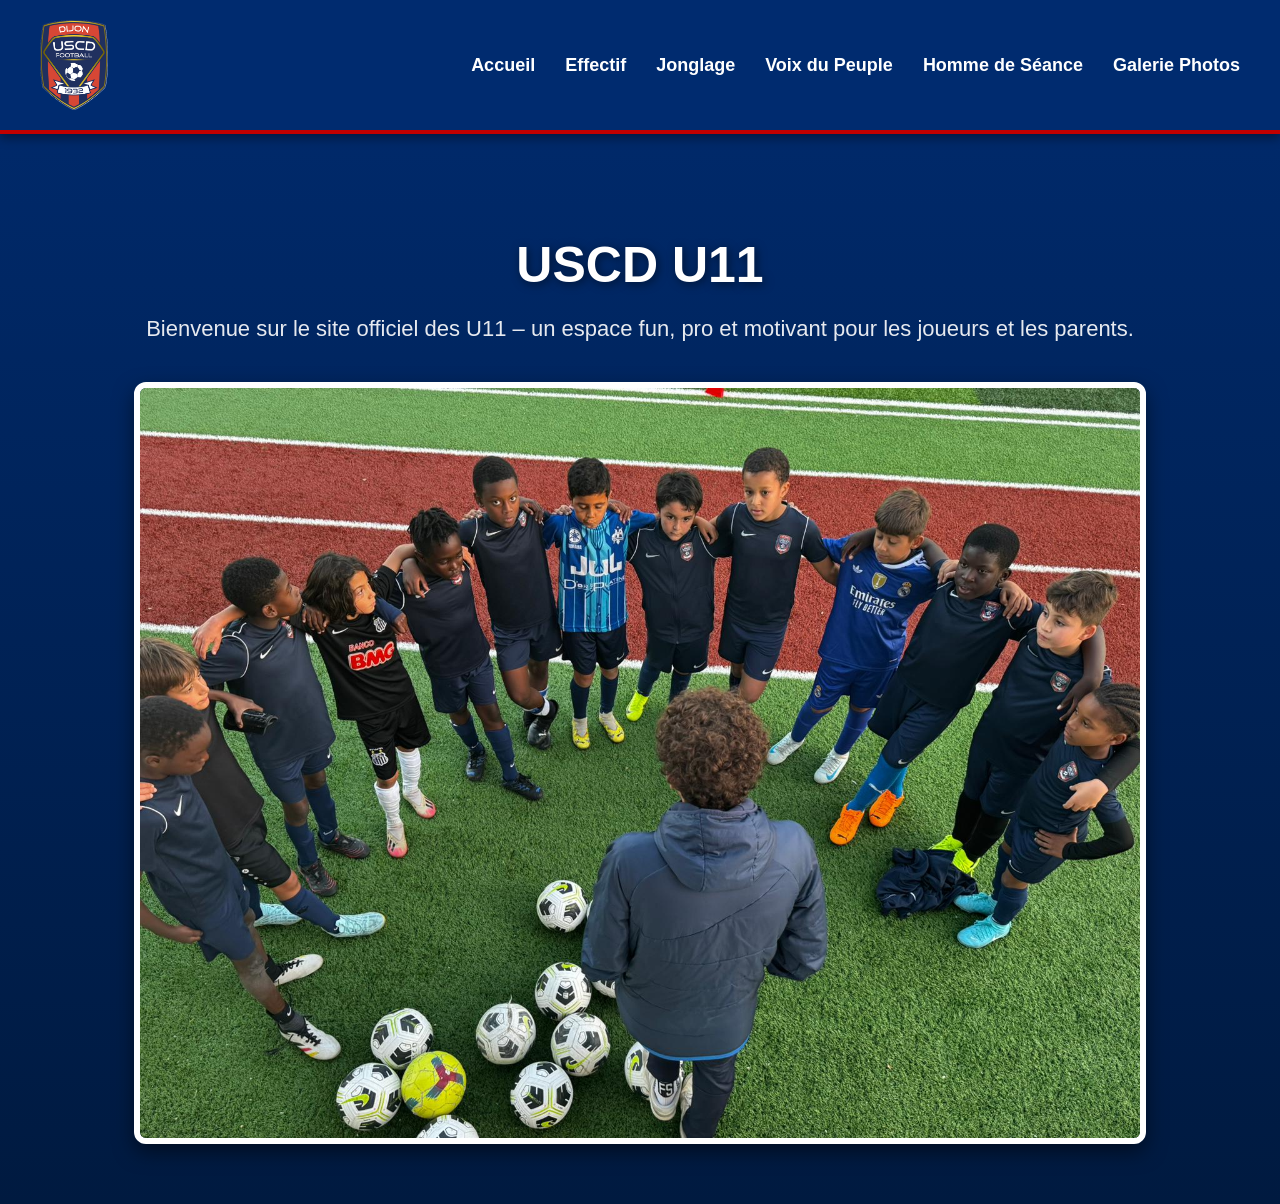
<file: index.html>
<!DOCTYPE html>
<html lang="fr">
<head>
    <meta charset="UTF-8">
    <title>USCD U11 – Accueil</title>
    <style>
        body {
            margin: 0;
            font-family: 'Poppins', Arial, sans-serif;
            background: linear-gradient(180deg, #002B6F 0%, #001A40 100%);
            color: white;
        }

        /* HEADER */
        header {
            background-color: #002B6F;
            padding: 20px 40px;
            display: flex;
            align-items: center;
            justify-content: space-between;
            border-bottom: 4px solid #C00000;
            box-shadow: 0 4px 10px rgba(0,0,0,0.4);
            position: sticky;
            top: 0;
            z-index: 100;
        }

        header img {
            height: 90px;
        }

        /* MENU */
        nav ul {
            list-style: none;
            display: flex;
            gap: 30px;
        }

        nav ul li a {
            color: white;
            text-decoration: none;
            font-size: 18px;
            font-weight: 600;
            transition: 0.3s;
        }

        nav ul li a:hover {
            color: #C00000;
            transform: scale(1.1);
        }

        /* HERO SECTION */
        .hero {
            text-align: center;
            padding: 60px 20px;
            animation: fadeIn 1.5s ease-in-out;
        }

        .hero h1 {
            font-size: 50px;
            font-weight: 700;
            margin-bottom: 10px;
            text-shadow: 2px 2px 10px rgba(0,0,0,0.5);
        }

        .hero p {
            font-size: 22px;
            margin-bottom: 40px;
            opacity: 0.9;
        }

        /* PHOTO D'ÉQUIPE */
        .team-photo {
            display: flex;
            justify-content: center;
            margin-top: 20px;
        }

        .team-photo img {
            width: 85%;
            max-width: 1000px;
            border: 6px solid white;
            border-radius: 12px;
            box-shadow: 0 8px 20px rgba(0,0,0,0.5);
            transition: 0.4s;
        }

        .team-photo img:hover {
            transform: scale(1.02);
        }

        /* ANIMATION */
        @keyframes fadeIn {
            from { opacity: 0; transform: translateY(20px); }
            to { opacity: 1; transform: translateY(0); }
        }
    </style>
</head>

<body>

    <!-- HEADER -->
    <header>
        <img src="logo.png" alt="Logo USCD">
        <nav>
            <ul>
                <li><a href="index.html">Accueil</a></li>
                <li><a href="effectif.html">Effectif</a></li>
                <li><a href="jonglage.html">Jonglage</a></li>
                <li><a href="voixdupeuple.html">Voix du Peuple</a></li>
                <li><a href="hommedeseance.html">Homme de Séance</a></li>
                <li><a href="galerie.html">Galerie Photos</a></li>
            </ul>
        </nav>
    </header>

    <!-- SECTION ACCUEIL -->
    <section class="hero">
        <h1>USCD U11</h1>
        <p>Bienvenue sur le site officiel des U11 – un espace fun, pro et motivant pour les joueurs et les parents.</p>

        <div class="team-photo">
            <img src="/U10ARCDECERCLE.JPG" alt="Photo de l'équipe U11">
        </div>
    </section>

</body>
</html>
</file>
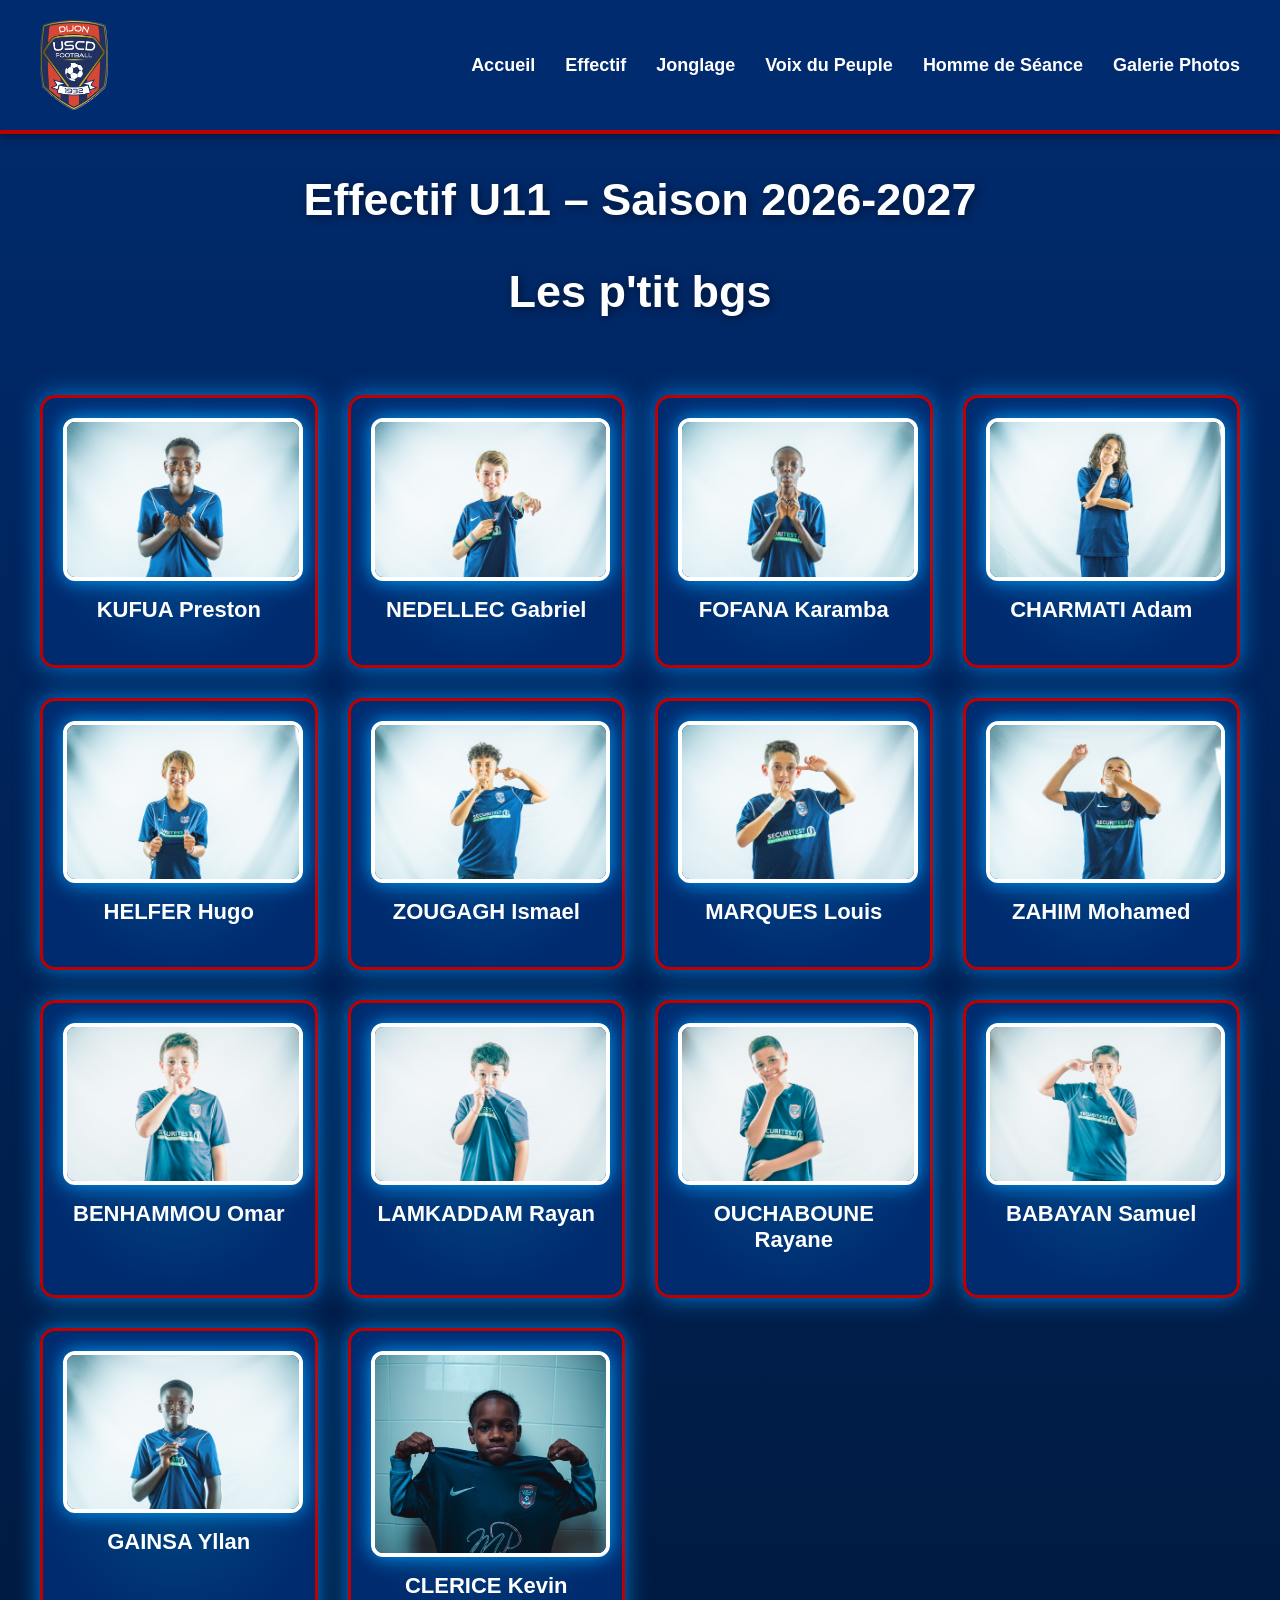
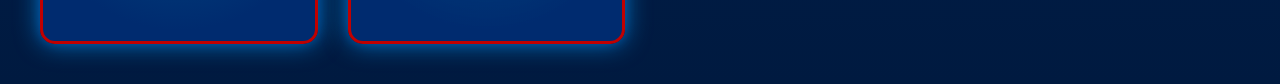
<file: effectif.html>
<!DOCTYPE html>
<html lang="fr">
<head>
    <meta charset="UTF-8">
    <title>USCD U11 – Effectif</title>
    <style>
        body {
            margin: 0;
            font-family: 'Poppins', Arial, sans-serif;
            background: linear-gradient(180deg, #002B6F 0%, #001A40 100%);
            color: white;
        }

        /* HEADER */
        header {
            background-color: #002B6F;
            padding: 20px 40px;
            display: flex;
            align-items: center;
            justify-content: space-between;
            border-bottom: 4px solid #C00000;
            box-shadow: 0 4px 10px rgba(0,0,0,0.4);
        }

        header img {
            height: 90px;
        }

        nav ul {
            list-style: none;
            display: flex;
            gap: 30px;
        }

        nav ul li a {
            color: white;
            text-decoration: none;
            font-size: 18px;
            font-weight: 600;
            transition: 0.3s;
        }

        nav ul li a:hover {
            color: #C00000;
            transform: scale(1.1);
        }

        /* TITRE */
        h1 {
            text-align: center;
            margin-top: 40px;
            font-size: 45px;
            text-shadow: 2px 2px 10px rgba(0,0,0,0.5);
        }
        h2 {
            text-align: center;
            margin-top: 40px;
            font-size: 45px;
            text-shadow: 2px 2px 10px rgba(0,0,0,0.5);
        }

        /* GRILLE DES JOUEURS */
        .players-grid {
            display: grid;
            grid-template-columns: repeat(auto-fit, minmax(220px, 1fr));
            gap: 30px;
            padding: 40px;
            max-width: 1400px;
            margin: auto;
        }

        /* CARTE JOUEUR */
        .player-card {
    background: radial-gradient(circle at center, #00A2FF55 0%, #002B6F 70%);
    border: 3px solid #C00000;
    border-radius: 15px;
    padding: 20px;
    text-align: center;
    box-shadow: 0 0 25px #00A2FFAA, 0 0 10px #002B6F;
    transition: 0.3s;
}

.player-card:hover {
    transform: translateY(-10px);
    box-shadow: 0 0 35px #00A2FF, 0 0 15px #C00000;
}

.player-card img {
    width: 100%;
    height: auto; /* photo entière */
    border-radius: 12px;
    border: 4px solid white;
    box-shadow: 0 0 20px #00A2FF;
}


        .player-card h3 {
            margin-top: 12px;
            font-size: 22px;
            font-weight: 700;
            color: white;
        }
    </style>
</head>

<body>

    <!-- HEADER -->
    <header>
        <img src="logo.png" alt="Logo USCD">
        <nav>
            <ul>
                <li><a href="index.html">Accueil</a></li>
                <li><a href="effectif.html">Effectif</a></li>
                <li><a href="jonglage.html">Jonglage</a></li>
                <li><a href="voixdupeuple.html">Voix du Peuple</a></li>
                <li><a href="hommedeseance.html">Homme de Séance</a></li>
                <li><a href="galerie.html">Galerie Photos</a></li>
            </ul>
        </nav>
    </header>

    <!-- TITRE -->
    <h1>Effectif U11 – Saison 2026-2027</h1>
    <h2>Les p'tit bgs</h2>
    <!-- GRILLE DES JOUEURS -->
    <div class="players-grid">

        <!-- Exemple de joueur -->
        <div class="player-card">
            <img src="/preston.jpg" alt="Joueur 1">
            <h3>KUFUA Preston</h3>
        </div>

        <div class="player-card">
            <img src="/gabriel.jpg" alt="Joueur 2">
            <h3>NEDELLEC Gabriel</h3>
        </div>

        <div class="player-card">
            <img src="/karamba.jpg" alt="Joueur 3">
            <h3>FOFANA Karamba</h3>
        </div>

        <div class="player-card">
            <img src="/adam.jpg" alt="Joueur 1">
            <h3>CHARMATI Adam</h3>
        </div>

        <div class="player-card">
            <img src="/hugo.jpg" alt="Joueur 2">
            <h3>HELFER Hugo</h3>
        </div>

        <div class="player-card">
            <img src="/isma.jpg" alt="Joueur 3">
            <h3>ZOUGAGH Ismael</h3>
        </div>

        <div class="player-card">
            <img src="/louis.jpg" alt="Joueur 1">
            <h3>MARQUES Louis</h3>
        </div>

        <div class="player-card">
            <img src="/mohamed.jpg" alt="Joueur 2">
            <h3>ZAHIM Mohamed</h3>
        </div>

        <div class="player-card">
            <img src="/omar.jpg" alt="Joueur 3">
            <h3>BENHAMMOU Omar</h3>
        </div>
        <div class="player-card">
            <img src="/rayan.jpg" alt="Joueur 1">
            <h3>LAMKADDAM Rayan</h3>
        </div>

        <div class="player-card">
            <img src="/rayane.jpg" alt="Joueur 2">
            <h3>OUCHABOUNE Rayane</h3>
        </div>

        <div class="player-card">
            <img src="/samuel.jpg" alt="Joueur 3">
            <h3>BABAYAN Samuel</h3>
        </div>

        <div class="player-card">
            <img src="/yllan.jpg" alt="Joueur 2">
            <h3>GAINSA Yllan</h3>
        </div>

        <div class="player-card">
            <img src="/keke.jpg" alt="Joueur 3">
            <h3>CLERICE Kevin</h3>
        </div>
        
    
        </div>


        <!-- Tu pourras dupliquer autant de cartes que tu veux -->

    </div>

</body>
</html>
</file>
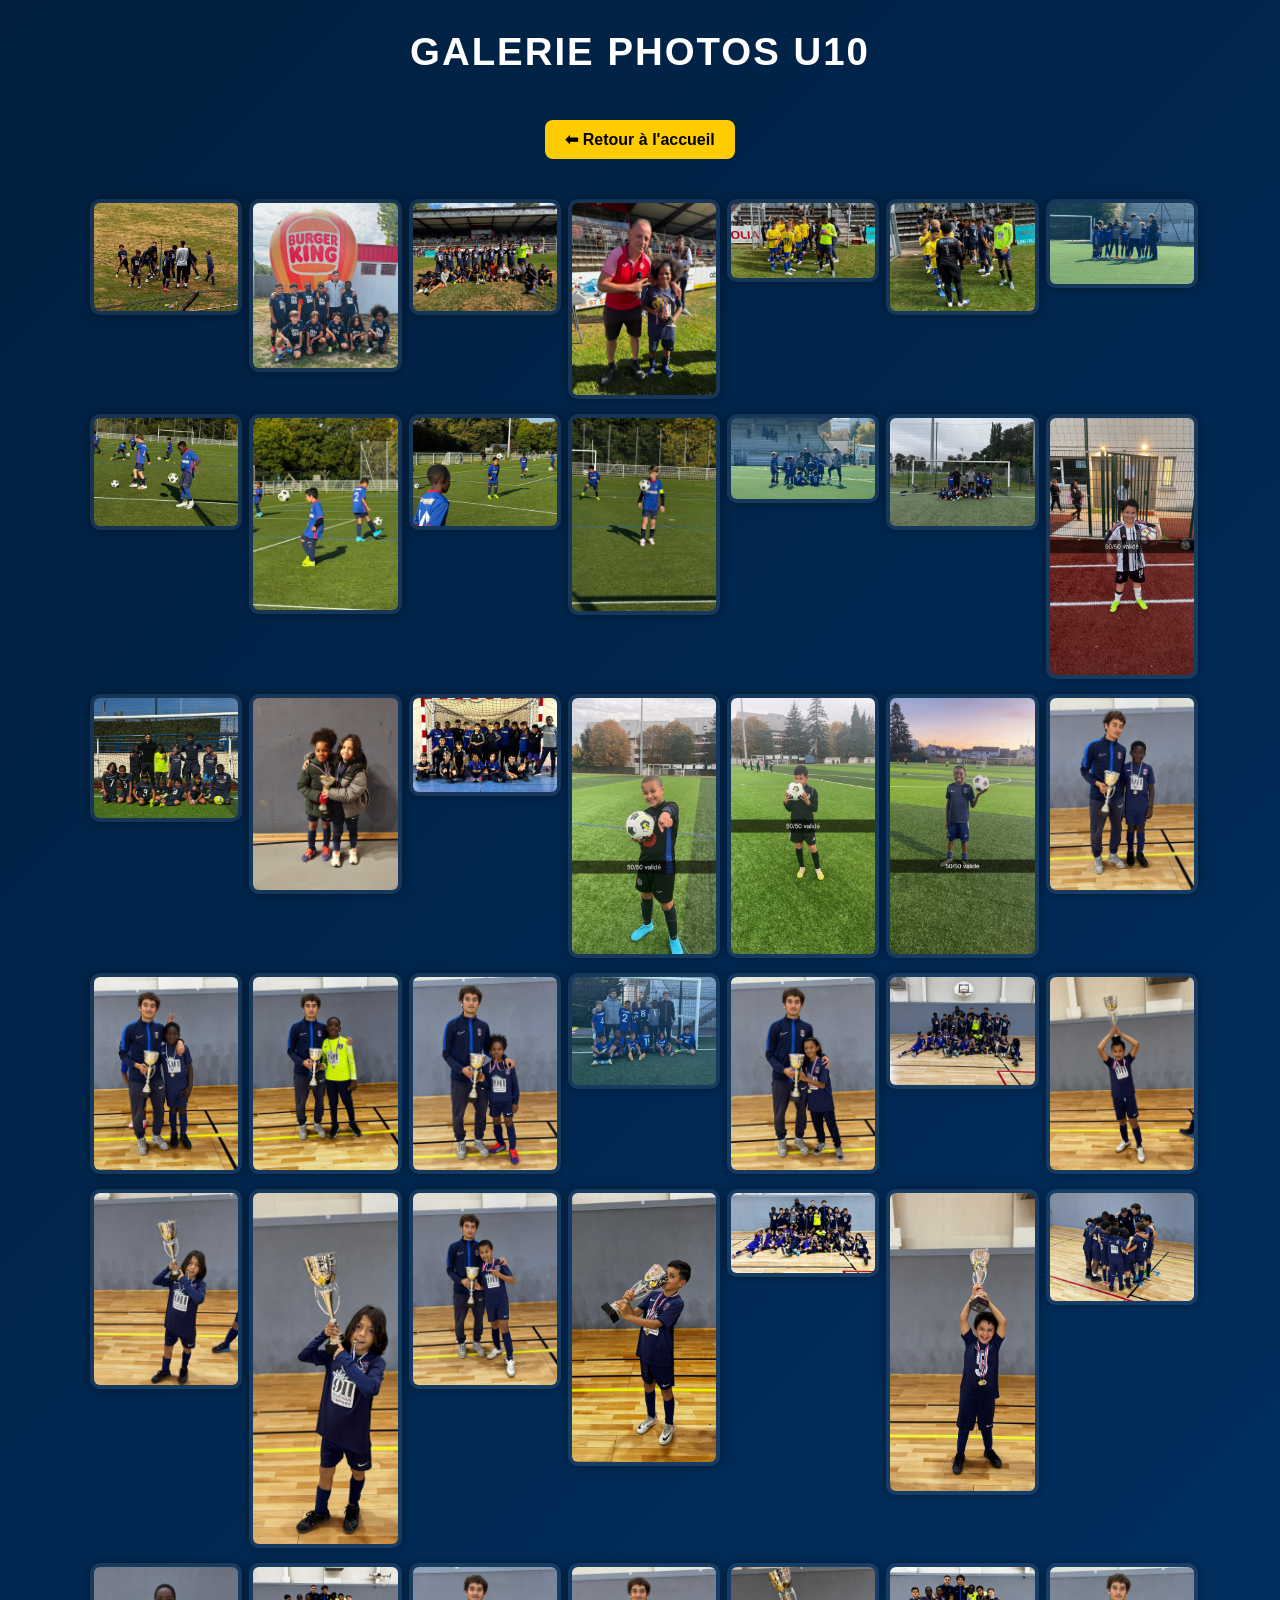
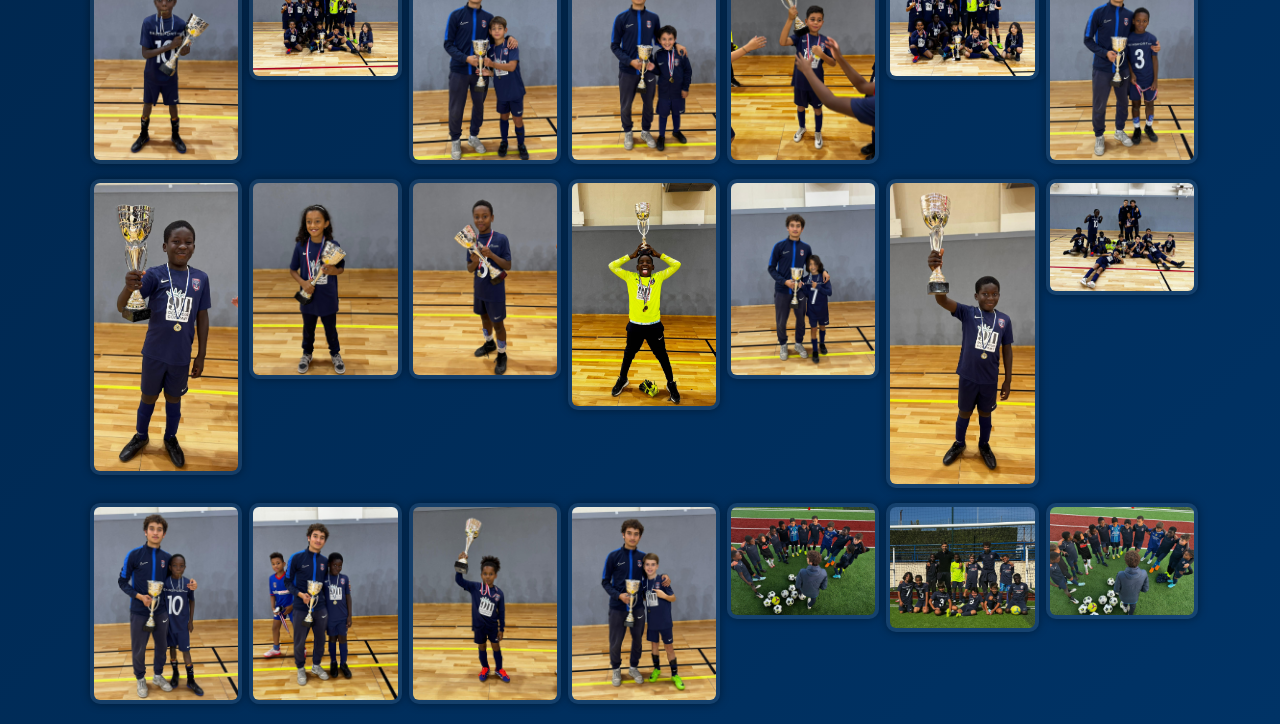
<file: galerie.html>
<!DOCTYPE html>
<html lang="fr">
<head>
    <meta charset="UTF-8">
    <meta name="viewport" content="width=device-width, initial-scale=1.0">
    <title>USCD U11 - Galerie Photos</title>
    <link rel="stylesheet" href="galerie.css">
</head>

<body>

    <h1>Galerie Photos U10</h1>
    <a class="retour" href="index.html">⬅ Retour à l'accueil</a>

    <div class="gallery">
        <img src="u11A.jpeg" alt="Photo 1">
        <img src="U11B.jpeg" alt="Photo 1">
        <img src="U11C.jpeg" alt="Photo 1">
        <img src="U11D.jpeg" alt="Photo 1">
        <img src="U11E.jpeg" alt="Photo 1">
        <img src="U11F.jpeg" alt="Photo 1">
        <img src="photo1.jpeg" alt="Photo 1">
        <img src="photo2.jpeg" alt="Photo 2">
        <img src="photo3.jpeg" alt="Match à domicile">
        <img src="photo4.jpeg" alt="Tournoi de Noël">
        <img src="photo5.jpeg" alt="Photo 1">
        <img src="photo6.jpeg" alt="Photo 2">
        <img src="photo7.jpeg" alt="Match à domicile">
        <img src="photo8.jpeg" alt="Tournoi de Noël">
        <img src="photo9.jpeg" alt="Photo 1">
        <img src="photo10.jpeg" alt="Photo 2">
        <img src="photo11.jpeg" alt="Match à domicile">
        <img src="photo12.jpeg" alt="Tournoi de Noël">
        <img src="photo13.jpeg" alt="Photo 1">
        <img src="photo14.jpeg" alt="Photo 2">
        <img src="photo15.jpeg" alt="Match à domicile">
        <img src="photo16.jpeg" alt="Tournoi de Noël">
        <img src="photo17.jpeg" alt="Photo 1">
        <img src="photo18.jpeg" alt="Photo 2">
        <img src="photo19.jpeg" alt="Match à domicile">
        <img src="photo20.jpeg" alt="Tournoi de Noël">
        <img src="photo21.jpeg" alt="Photo 1">
        <img src="photo22.jpeg" alt="Photo 2">
        <img src="photo23.jpeg" alt="Match à domicile">
        <img src="photo24.jpeg" alt="Tournoi de Noël">
        <img src="photo25.jpeg" alt="Photo 1">
        <img src="photo26.jpeg" alt="Photo 2">
        <img src="photo27.jpeg" alt="Match à domicile">
        <img src="photo28.jpeg" alt="Tournoi de Noël">
        <img src="photo29.jpeg" alt="Photo 1">
        <img src="photo30.jpeg" alt="Photo 2">
        <img src="photo31.jpeg" alt="Match à domicile">
        <img src="photo32.jpeg" alt="Tournoi de Noël">
        <img src="photo33.jpeg" alt="Photo 1">
        <img src="photo34.jpeg" alt="Photo 2">
        <img src="photo35.jpeg" alt="Match à domicile">
        <img src="photo36.jpeg" alt="Tournoi de Noël">
        <img src="photo37.jpeg" alt="Photo 1">
        <img src="photo38.jpeg" alt="Photo 2">
        <img src="photo39.jpeg" alt="Match à domicile">
        <img src="photo40.jpeg" alt="Tournoi de Noël">
        <img src="photo41.jpeg" alt="Photo 1">
        <img src="photo42.jpeg" alt="Photo 2">
        <img src="photo43.jpeg" alt="Match à domicile">
        <img src="photo44.jpeg" alt="Tournoi de Noël">
        <img src="photo45.jpeg" alt="Photo 1">
        <img src="photo46.jpeg" alt="Photo 2">
        <img src="photo47.jpeg" alt="Match à domicile">
        <img src="photo48.jpeg" alt="Tournoi de Noël">
        <img src="photo49.jpeg" alt="Match à domicile">
        <img src="photo50.jpeg" alt="Tournoi de Noël">

        <!-- Ajoute ici toutes tes photos -->
    </div>

</body>
</html>
</file>
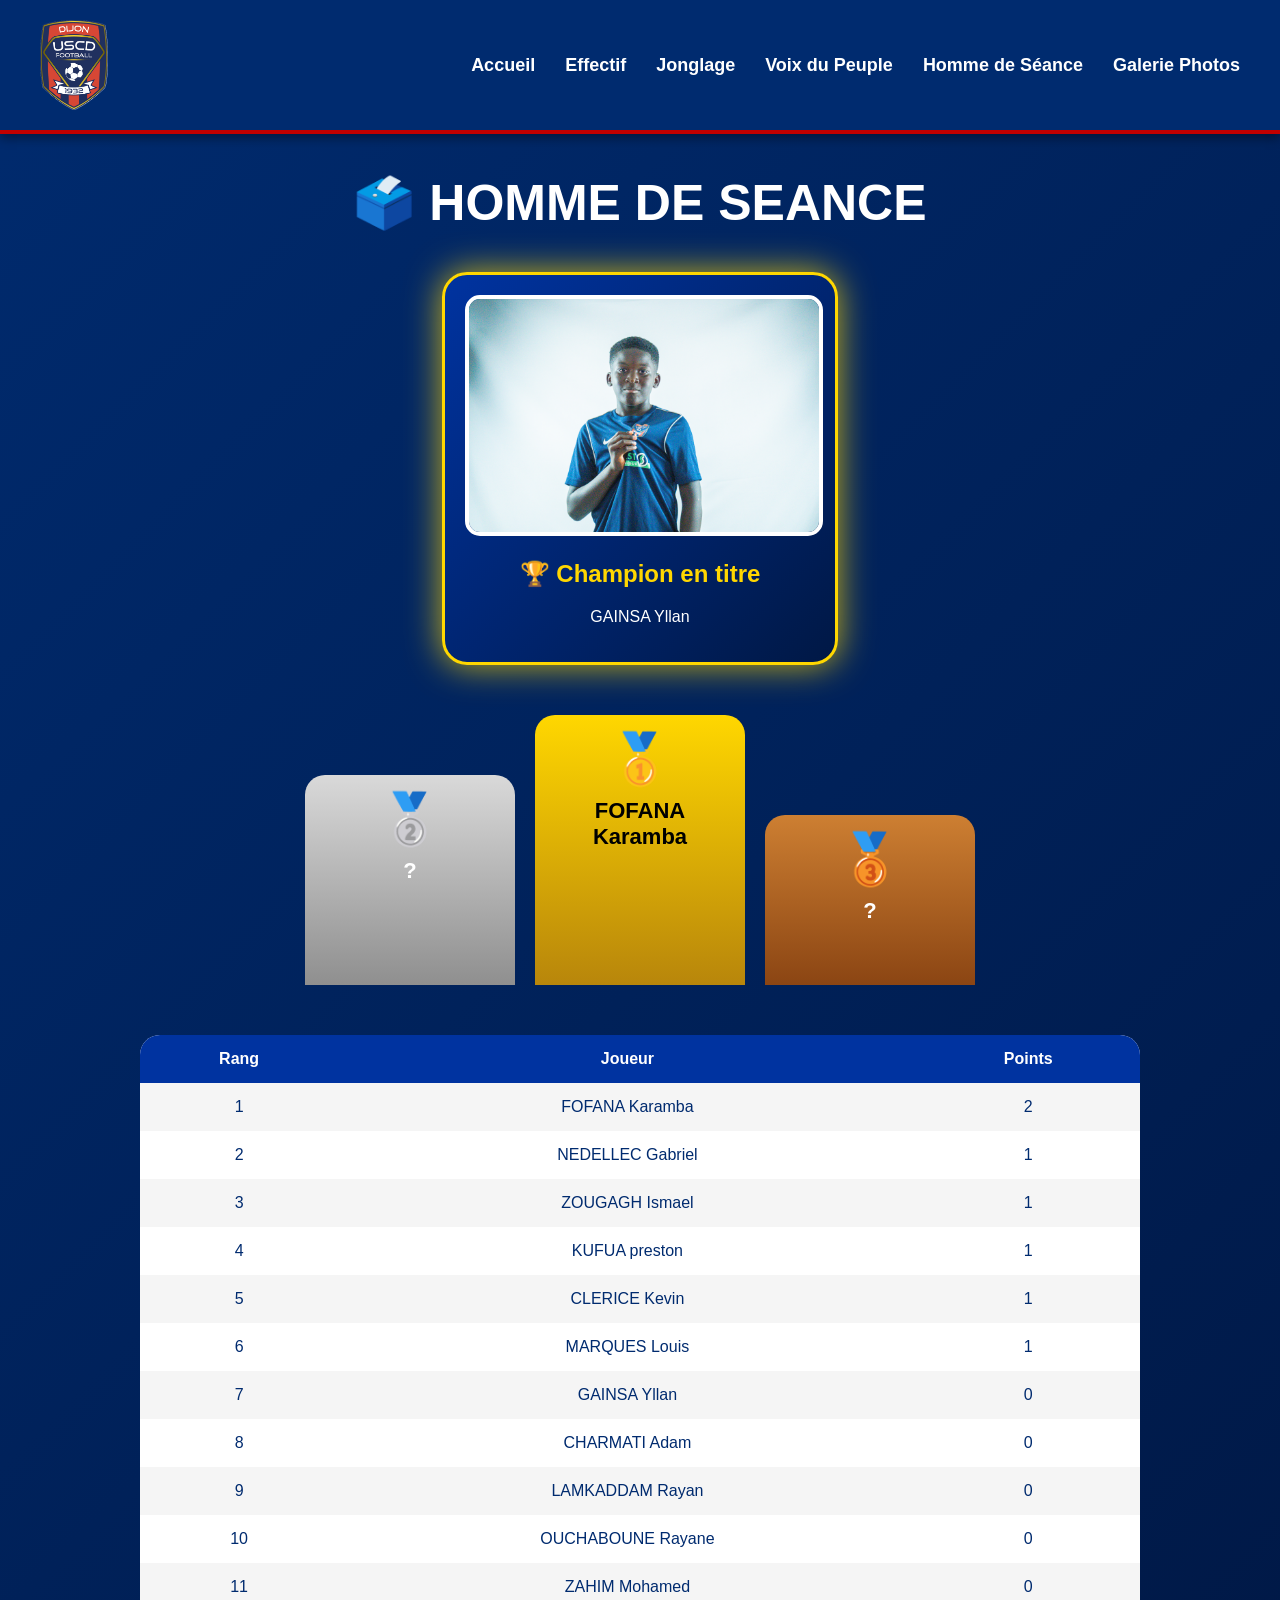
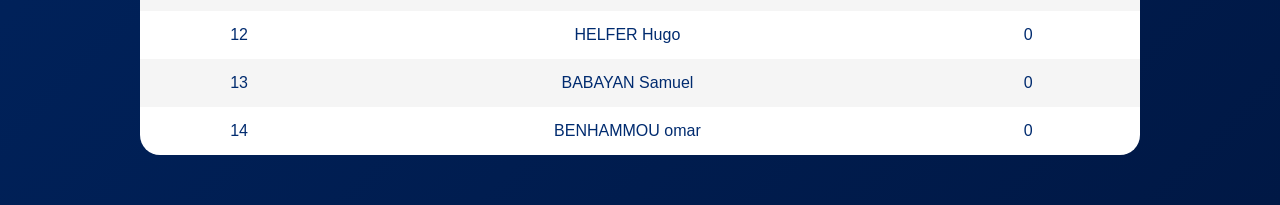
<file: hommedeseance.html>
<!DOCTYPE html>
<html lang="fr">
<head>
<meta charset="UTF-8">
<meta name="viewport" content="width=device-width, initial-scale=1.0">
<title>Voix du Peuple - USCD U11</title>

<style>

body{
margin:0;
font-family:Arial,sans-serif;
background:linear-gradient(135deg,#002B6F,#001845);
color:white;
}
header {
            background-color: #002B6F;
            padding: 20px 40px;
            display: flex;
            align-items: center;
            justify-content: space-between;
            border-bottom: 4px solid #C00000;
            box-shadow: 0 4px 10px rgba(0,0,0,0.4);
        }

        header img {
            height: 90px;
        }

        nav ul {
            list-style: none;
            display: flex;
            gap: 30px;
        }

        nav ul li a {
            color: white;
            text-decoration: none;
            font-size: 18px;
            font-weight: 600;
            transition: 0.3s;
        }

        nav ul li a:hover {
            color: #C00000;
            transform: scale(1.1);
        }
/* TITRE */

h1{
text-align:center;
margin-top:40px;
font-size:50px;
}

/* CHAMPION */

.champion-card{
width:350px;
margin:40px auto;
background:linear-gradient(135deg,#0033A0,#001845);
border:3px solid gold;
border-radius:25px;
padding:20px;
text-align:center;
box-shadow:0 0 35px rgba(255,215,0,0.8);
}

.champion-card img{
width:100%;
border-radius:15px;
border:4px solid white;
}

.champion-card h2{
color:gold;
}

/* PODIUM */

.podium{
display:flex;
justify-content:center;
align-items:flex-end;
gap:20px;
margin:50px 0;
}

.place{
width:180px;
border-radius:20px 20px 0 0;
text-align:center;
font-weight:bold;
padding:15px;
}

.first{
height:240px;
background:linear-gradient(gold,#b8860b);
color:black;
}

.second{
height:180px;
background:linear-gradient(#d9d9d9,#8f8f8f);
}

.third{
height:140px;
background:linear-gradient(#cd7f32,#8b4513);
}

.rank{
font-size:50px;
}

.name{
margin-top:10px;
font-size:22px;
}

/* TABLEAU */

table{
width:90%;
max-width:1000px;
margin:50px auto;
border-collapse:collapse;
background:white;
color:#002B6F;
border-radius:20px;
overflow:hidden;
}

th{
background:#0033A0;
color:white;
padding:15px;
}

td{
padding:15px;
text-align:center;
}

tr:nth-child(even){
background:#f5f5f5;
}

tr:hover{
background:#dce9ff;
}

</style>
</head>

<body>
    <header>
        <img src="logo.png" alt="Logo USCD">
        <nav>
            <ul>
                <li><a href="index.html">Accueil</a></li>
                <li><a href="effectif.html">Effectif</a></li>
                <li><a href="jonglage.html">Jonglage</a></li>
                <li><a href="voixdupeuple.html">Voix du Peuple</a></li>
                <li><a href="hommedeseance.html">Homme de Séance</a></li>
                <li><a href="galerie.html">Galerie Photos</a></li>
            </ul>
        </nav>
    </header>
<h1>🗳️ HOMME DE SEANCE</h1>

<div class="champion-card">
    <img src="/yllan.jpg" alt="Vainqueur saison dernière">
<h2>🏆 Champion en titre</h2>
<p>GAINSA Yllan</p>
</div>

<div class="podium">

<div class="place second">
<div class="rank">🥈</div>
<div class="name">?</div>
</div>

<div class="place first">
<div class="rank">🥇</div>
<div class="name">FOFANA Karamba</div>
</div>

<div class="place third">
<div class="rank">🥉</div>
<div class="name">?</div>
</div>

</div>

<table>

<tr>
<th>Rang</th>
<th>Joueur</th>
<th>Points</th>
</tr>

<tr>
<td>1</td>
<td>FOFANA Karamba</td>
<td>2</td>
</tr>

<tr>
<td>2</td>
<td>NEDELLEC Gabriel</td>
<td>1</td>
</tr>

<tr>
<td>3</td>
<td>ZOUGAGH Ismael</td>
<td>1</td>
</tr>

<tr>
<td>4</td>
<td>KUFUA preston</td>
<td>1</td>
</tr>

<tr>
<td>5</td>
<td>CLERICE Kevin</td>
<td>1</td>
</tr>

<tr>
    <td>6</td>
    <td>MARQUES Louis</td>
    <td>1</td>
    </tr>
    
    <tr>
    <td>7</td>
    <td>GAINSA Yllan</td>
    <td>0</td>
    </tr>
    
    <tr>
    <td>8</td>
    <td>CHARMATI Adam</td>
    <td>0</td>
    </tr>
    
    <tr>
    <td>9</td>
    <td>LAMKADDAM Rayan</td>
    <td>0</td>
    </tr>
    
    <tr>
    <td>10</td>
    <td>OUCHABOUNE Rayane</td>
    <td>0</td>
    </tr>

    <tr>
        <td>11</td>
        <td>ZAHIM Mohamed</td>
        <td>0</td>
        </tr>
        
        <tr>
        <td>12</td>
        <td>HELFER Hugo</td>
        <td>0</td>
        </tr>
        
        <tr>
        <td>13</td>
        <td>BABAYAN Samuel</td>
        <td>0</td>
        </tr>
        
        <tr>
        <td>14</td>
        <td>BENHAMMOU omar</td>
        <td>0</td>
        </tr>
</table>

</body>
</html>
</file>
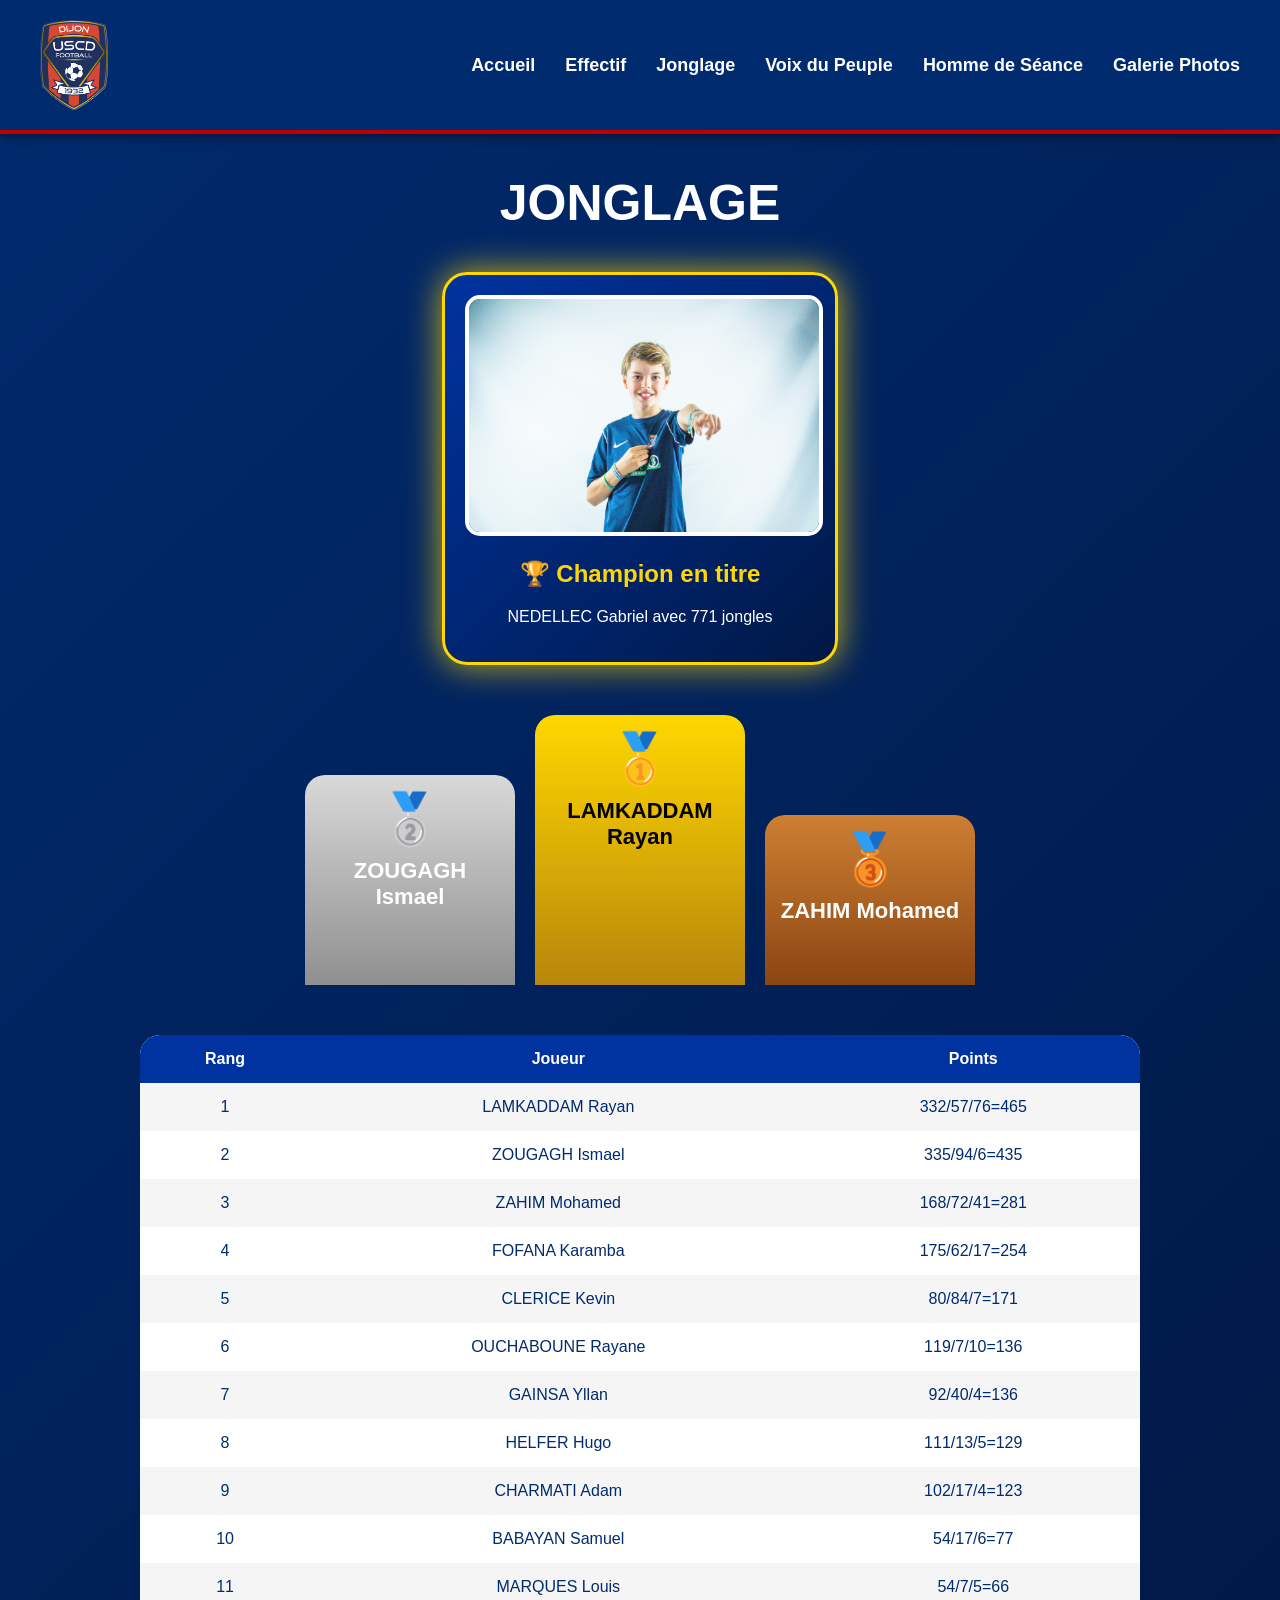
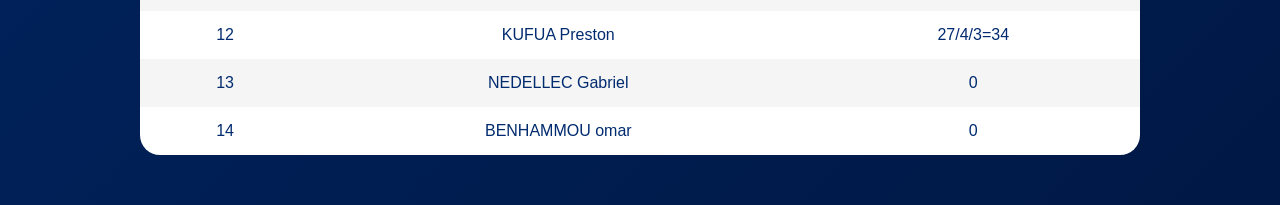
<file: Jonglage.html>
<!DOCTYPE html>
<html lang="fr">
<head>
<meta charset="UTF-8">
<meta name="viewport" content="width=device-width, initial-scale=1.0">
<title>Jonglage - USCD U11</title>

<style>

body{
margin:0;
font-family:Arial,sans-serif;
background:linear-gradient(135deg,#002B6F,#001845);
color:white;
}
header {
            background-color: #002B6F;
            padding: 20px 40px;
            display: flex;
            align-items: center;
            justify-content: space-between;
            border-bottom: 4px solid #C00000;
            box-shadow: 0 4px 10px rgba(0,0,0,0.4);
        }

        header img {
            height: 90px;
        }

        nav ul {
            list-style: none;
            display: flex;
            gap: 30px;
        }

        nav ul li a {
            color: white;
            text-decoration: none;
            font-size: 18px;
            font-weight: 600;
            transition: 0.3s;
        }

        nav ul li a:hover {
            color: #C00000;
            transform: scale(1.1);
        }
/* TITRE */

h1{
text-align:center;
margin-top:40px;
font-size:50px;
}

/* CHAMPION */

.champion-card{
width:350px;
margin:40px auto;
background:linear-gradient(135deg,#0033A0,#001845);
border:3px solid gold;
border-radius:25px;
padding:20px;
text-align:center;
box-shadow:0 0 35px rgba(255,215,0,0.8);
}

.champion-card img{
width:100%;
border-radius:15px;
border:4px solid white;
}

.champion-card h2{
color:gold;
}

/* PODIUM */

.podium{
display:flex;
justify-content:center;
align-items:flex-end;
gap:20px;
margin:50px 0;
}

.place{
width:180px;
border-radius:20px 20px 0 0;
text-align:center;
font-weight:bold;
padding:15px;
}

.first{
height:240px;
background:linear-gradient(gold,#b8860b);
color:black;
}

.second{
height:180px;
background:linear-gradient(#d9d9d9,#8f8f8f);
}

.third{
height:140px;
background:linear-gradient(#cd7f32,#8b4513);
}

.rank{
font-size:50px;
}

.name{
margin-top:10px;
font-size:22px;
}

/* TABLEAU */

table{
width:90%;
max-width:1000px;
margin:50px auto;
border-collapse:collapse;
background:white;
color:#002B6F;
border-radius:20px;
overflow:hidden;
}

th{
background:#0033A0;
color:white;
padding:15px;
}

td{
padding:15px;
text-align:center;
}

tr:nth-child(even){
background:#f5f5f5;
}

tr:hover{
background:#dce9ff;
}

</style>
</head>

<body>
    <header>
        <img src="logo.png" alt="Logo USCD">
        <nav>
            <ul>
                <li><a href="index.html">Accueil</a></li>
                <li><a href="effectif.html">Effectif</a></li>
                <li><a href="jonglage.html">Jonglage</a></li>
                <li><a href="voixdupeuple.html">Voix du Peuple</a></li>
                <li><a href="hommedeseance.html">Homme de Séance</a></li>
                <li><a href="galerie.html">Galerie Photos</a></li>
            </ul>
        </nav>
    </header>
<h1>JONGLAGE</h1>

<div class="champion-card">
    <img src="/gabriel.jpg" alt="Vainqueur saison dernière">
<h2>🏆 Champion en titre</h2>
<p>NEDELLEC Gabriel avec 771 jongles</p>
</div>

<div class="podium">

<div class="place second">
<div class="rank">🥈</div>
<div class="name">ZOUGAGH Ismael</div>
</div>

<div class="place first">
<div class="rank">🥇</div>
<div class="name">LAMKADDAM Rayan</div>
</div>

<div class="place third">
<div class="rank">🥉</div>
<div class="name">ZAHIM Mohamed</div>
</div>

</div>

<table>

<tr>
<th>Rang</th>
<th>Joueur</th>
<th>Points</th>
</tr>

<tr>
<td>1</td>
<td>LAMKADDAM Rayan</td>
<td>332/57/76=465</td>
</tr>

<tr>
<td>2</td>
<td>ZOUGAGH Ismael</td>
<td>335/94/6=435</td>
</tr>

<tr>
<td>3</td>
<td>ZAHIM Mohamed</td>
<td>168/72/41=281</td>
</tr>

<tr>
<td>4</td>
<td>FOFANA Karamba</td>
<td>175/62/17=254</td>
</tr>

<tr>
<td>5</td>
<td>CLERICE Kevin</td>
<td>80/84/7=171</td>
</tr>

<tr>
    <td>6</td>
    <td>OUCHABOUNE Rayane</td>
    <td>119/7/10=136</td>
    </tr>
    
    <tr>
    <td>7</td>
    <td>GAINSA Yllan</td>
    <td>92/40/4=136</td>
    </tr>
    
    <tr>
    <td>8</td>
    <td>HELFER Hugo</td>
    <td>111/13/5=129</td>
    </tr>
    
    <tr>
    <td>9</td>
    <td>CHARMATI Adam</td>
    <td>102/17/4=123</td>
    </tr>
    
    <tr>
    <td>10</td>
    <td>BABAYAN Samuel</td>
    <td>54/17/6=77</td>
    </tr>

    <tr>
        <td>11</td>
        <td>MARQUES Louis</td>
        <td>54/7/5=66</td>
        </tr>
        
        <tr>
        <td>12</td>
        <td>KUFUA Preston</td>
        <td>27/4/3=34</td>
        </tr>
        
        <tr>
        <td>13</td>
        <td>NEDELLEC Gabriel</td>
        <td>0</td>
        </tr>
        
        <tr>
        <td>14</td>
        <td>BENHAMMOU omar</td>
        <td>0</td>
        </tr>
</table>

</body>
</html>
</file>
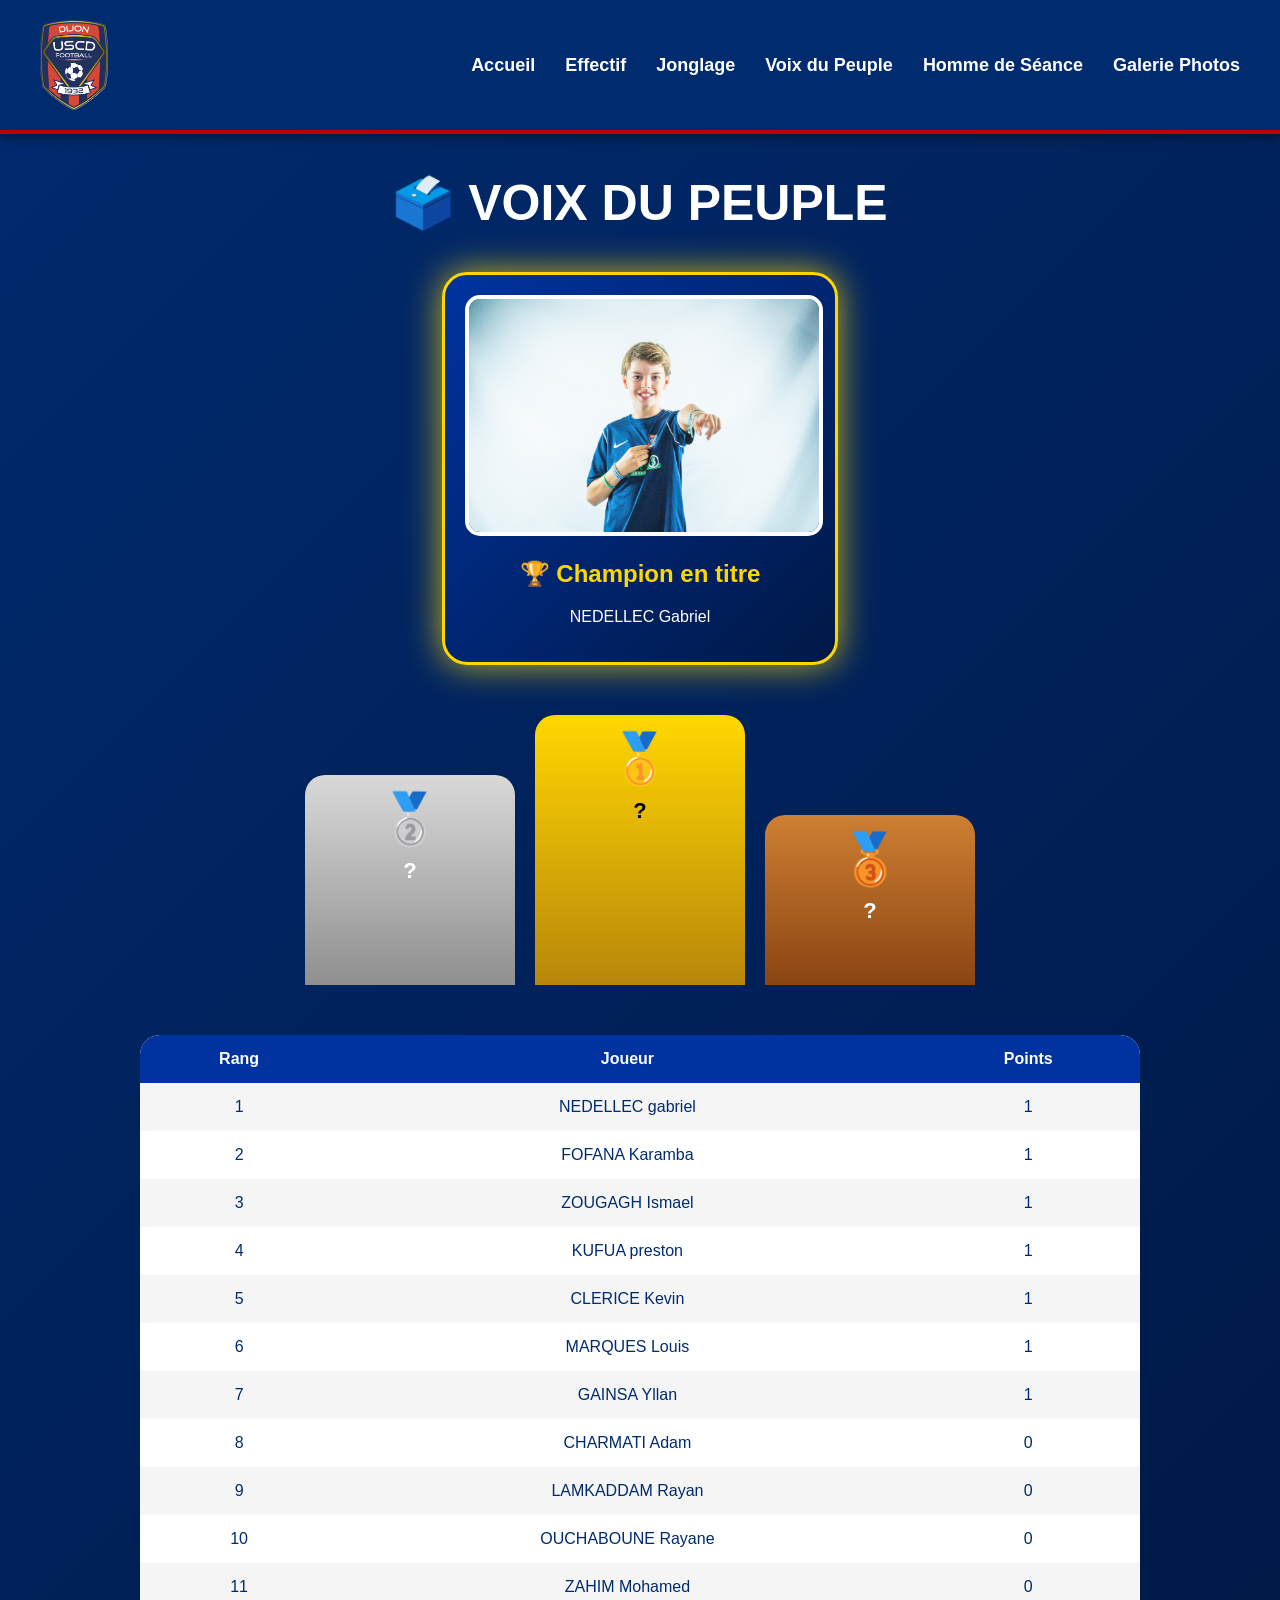
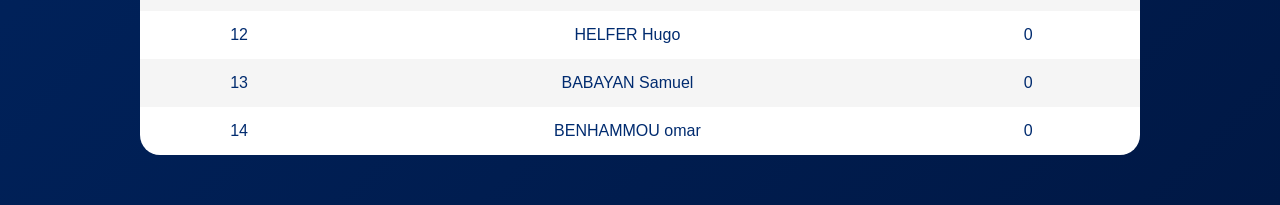
<file: voixdupeuple.html>
<!DOCTYPE html>
<html lang="fr">
<head>
<meta charset="UTF-8">
<meta name="viewport" content="width=device-width, initial-scale=1.0">
<title>Voix du Peuple - USCD U11</title>

<style>

body{
margin:0;
font-family:Arial,sans-serif;
background:linear-gradient(135deg,#002B6F,#001845);
color:white;
}
header {
            background-color: #002B6F;
            padding: 20px 40px;
            display: flex;
            align-items: center;
            justify-content: space-between;
            border-bottom: 4px solid #C00000;
            box-shadow: 0 4px 10px rgba(0,0,0,0.4);
        }

        header img {
            height: 90px;
        }

        nav ul {
            list-style: none;
            display: flex;
            gap: 30px;
        }

        nav ul li a {
            color: white;
            text-decoration: none;
            font-size: 18px;
            font-weight: 600;
            transition: 0.3s;
        }

        nav ul li a:hover {
            color: #C00000;
            transform: scale(1.1);
        }
/* TITRE */

h1{
text-align:center;
margin-top:40px;
font-size:50px;
}

/* CHAMPION */

.champion-card{
width:350px;
margin:40px auto;
background:linear-gradient(135deg,#0033A0,#001845);
border:3px solid gold;
border-radius:25px;
padding:20px;
text-align:center;
box-shadow:0 0 35px rgba(255,215,0,0.8);
}

.champion-card img{
width:100%;
border-radius:15px;
border:4px solid white;
}

.champion-card h2{
color:gold;
}

/* PODIUM */

.podium{
display:flex;
justify-content:center;
align-items:flex-end;
gap:20px;
margin:50px 0;
}

.place{
width:180px;
border-radius:20px 20px 0 0;
text-align:center;
font-weight:bold;
padding:15px;
}

.first{
height:240px;
background:linear-gradient(gold,#b8860b);
color:black;
}

.second{
height:180px;
background:linear-gradient(#d9d9d9,#8f8f8f);
}

.third{
height:140px;
background:linear-gradient(#cd7f32,#8b4513);
}

.rank{
font-size:50px;
}

.name{
margin-top:10px;
font-size:22px;
}

/* TABLEAU */

table{
width:90%;
max-width:1000px;
margin:50px auto;
border-collapse:collapse;
background:white;
color:#002B6F;
border-radius:20px;
overflow:hidden;
}

th{
background:#0033A0;
color:white;
padding:15px;
}

td{
padding:15px;
text-align:center;
}

tr:nth-child(even){
background:#f5f5f5;
}

tr:hover{
background:#dce9ff;
}

</style>
</head>

<body>
    <header>
        <img src="logo.png" alt="Logo USCD">
        <nav>
            <ul>
                <li><a href="index.html">Accueil</a></li>
                <li><a href="effectif.html">Effectif</a></li>
                <li><a href="jonglage.html">Jonglage</a></li>
                <li><a href="voixdupeuple.html">Voix du Peuple</a></li>
                <li><a href="hommedeseance.html">Homme de Séance</a></li>
                <li><a href="galerie.html">Galerie Photos</a></li>
            </ul>
        </nav>
    </header>
<h1>🗳️ VOIX DU PEUPLE</h1>

<div class="champion-card">
    <img src="/gabriel.jpg" alt="Vainqueur saison dernière">
<h2>🏆 Champion en titre</h2>
<p>NEDELLEC Gabriel</p>
</div>

<div class="podium">

<div class="place second">
<div class="rank">🥈</div>
<div class="name">?</div>
</div>

<div class="place first">
<div class="rank">🥇</div>
<div class="name">?</div>
</div>

<div class="place third">
<div class="rank">🥉</div>
<div class="name">?</div>
</div>

</div>

<table>

<tr>
<th>Rang</th>
<th>Joueur</th>
<th>Points</th>
</tr>

<tr>
<td>1</td>
<td>NEDELLEC gabriel</td>
<td>1</td>
</tr>

<tr>
<td>2</td>
<td>FOFANA Karamba</td>
<td>1</td>
</tr>

<tr>
<td>3</td>
<td>ZOUGAGH Ismael</td>
<td>1</td>
</tr>

<tr>
<td>4</td>
<td>KUFUA preston</td>
<td>1</td>
</tr>

<tr>
<td>5</td>
<td>CLERICE Kevin</td>
<td>1</td>
</tr>

<tr>
    <td>6</td>
    <td>MARQUES Louis</td>
    <td>1</td>
    </tr>
    
    <tr>
    <td>7</td>
    <td>GAINSA Yllan</td>
    <td>1</td>
    </tr>
    
    <tr>
    <td>8</td>
    <td>CHARMATI Adam</td>
    <td>0</td>
    </tr>
    
    <tr>
    <td>9</td>
    <td>LAMKADDAM Rayan</td>
    <td>0</td>
    </tr>
    
    <tr>
    <td>10</td>
    <td>OUCHABOUNE Rayane</td>
    <td>0</td>
    </tr>

    <tr>
        <td>11</td>
        <td>ZAHIM Mohamed</td>
        <td>0</td>
        </tr>
        
        <tr>
        <td>12</td>
        <td>HELFER Hugo</td>
        <td>0</td>
        </tr>
        
        <tr>
        <td>13</td>
        <td>BABAYAN Samuel</td>
        <td>0</td>
        </tr>
        
        <tr>
        <td>14</td>
        <td>BENHAMMOU omar</td>
        <td>0</td>
        </tr>
</table>

</body>
</html>
</file>
<file: galerie.css>
body {
    margin: 0;
    font-family: Arial, sans-serif;
    background: linear-gradient(135deg, #001f3f, #003366);
    color: white;
    text-align: center;
}

h1 {
    margin-top: 30px;
    font-size: 2.4rem;
    letter-spacing: 2px;
    text-transform: uppercase;
}

.retour {
    display: inline-block;
    margin: 20px;
    padding: 10px 20px;
    background: #ffcc00;
    color: black;
    border-radius: 8px;
    text-decoration: none;
    font-weight: bold;
}

.gallery {
    display: grid;
    grid-template-columns: repeat(auto-fill, minmax(140px, 1fr));
    gap: 15px;
    padding: 20px;
    max-width: 1100px;
    margin: auto;
}

.gallery img {
    width: 100%;
    height: auto;
    border-radius: 10px;
    box-shadow: 0 0 10px rgba(0,0,0,0.4);
    transition: transform 0.25s, box-shadow 0.25s;
    background: #ffffff15;
    padding: 4px;
}

.gallery img:hover {
    transform: scale(1.08);
    box-shadow: 0 0 20px rgba(255,255,255,0.7);
}
</file>
